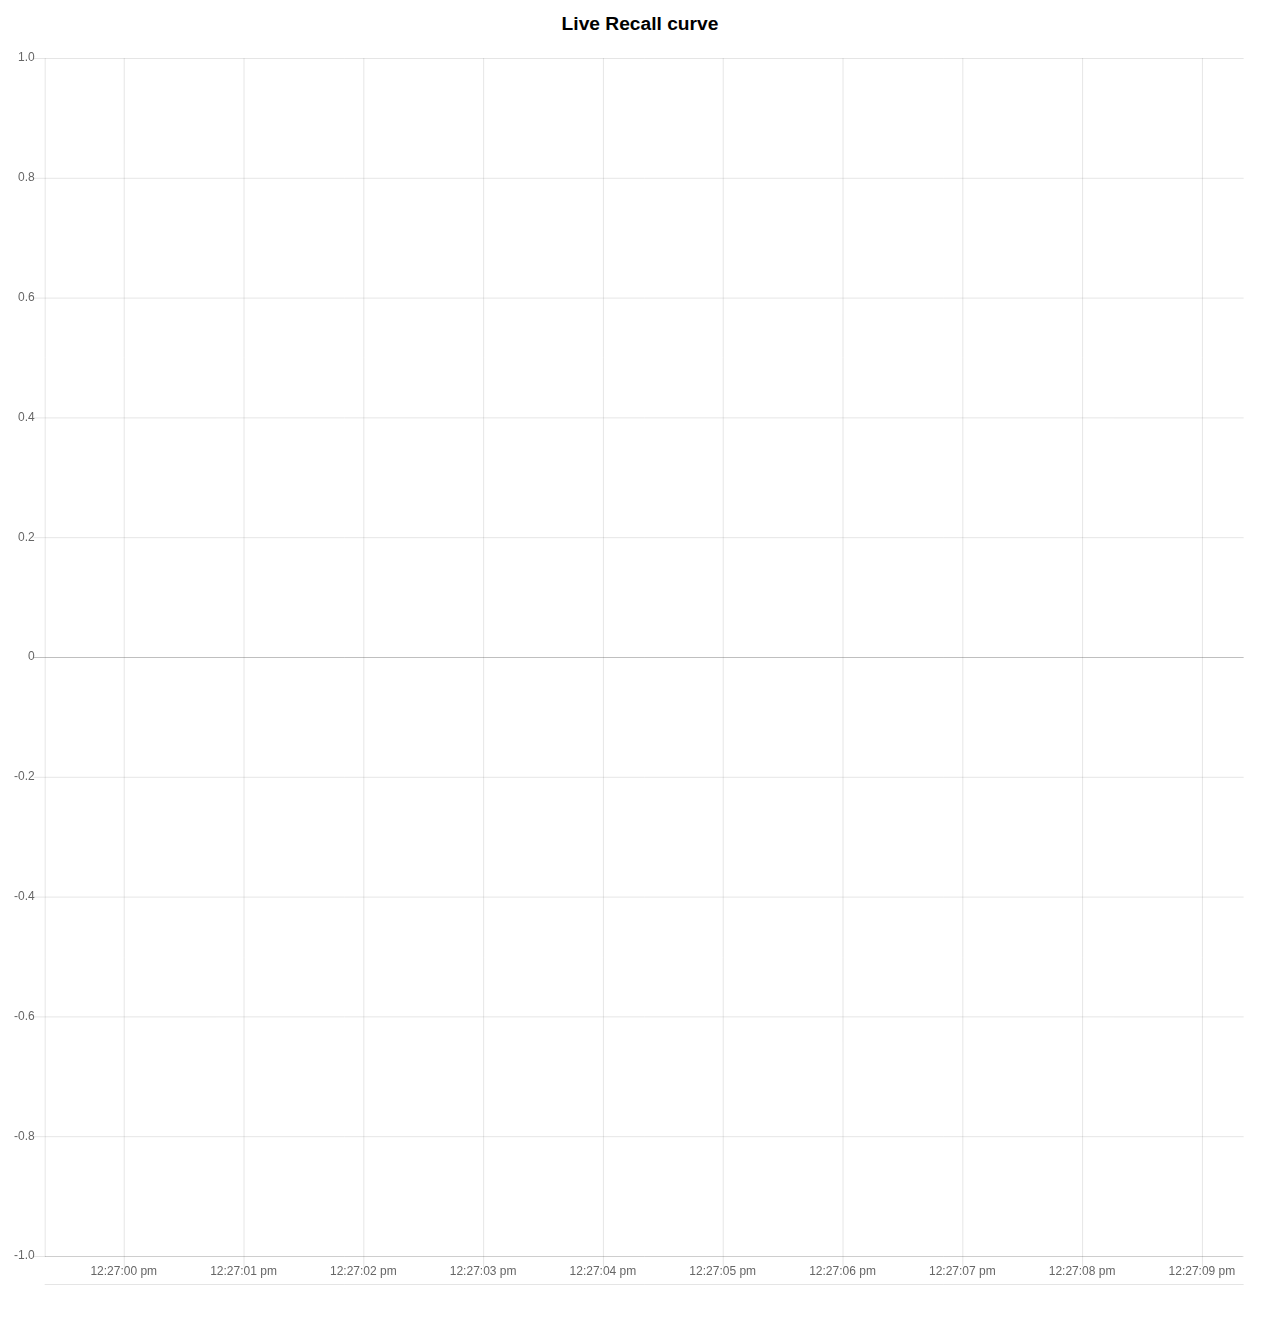
<file: dashboard/chart.html>
<!DOCTYPE html>
<html>
<head>




    <head>
        <title>Live Recall curve</title>
        <script type="text/javascript" src="moment.js"></script>
        <script type="text/javascript" src="Chart.js"></script>
        <script type="text/javascript" src="chartjs-plugin-streaming.js"></script>
        <!--<script src="liveScript1.js"></script>-->
        <link rel="stylesheet" type="text/css" href="style.css">
    </head>
<body>
<div>
    <h1>Live Recall curve</h1>
    <canvas id="myChart" width="400px" height="400px" maintainAspectRation="true"></canvas>

</div>


<script type="text/javascript" >

    let offset = 0;
    let strength = 12;

    // The function returns the recall value for a given curve
    function getRecall(offset, strength, day) {
        let recall = Math.exp(-(day - offset)/strength);
        //recall = Math.round(recall*100);
        recall = recall*100;
        return recall > 100 ? NaN : recall;
    }

    let days = ['0', '1', '2', '3', '4', '5', '6', '7',
        '8', '9', '10', '11', '12', '13', '14',
        '15', '16', '17', '18', '19', '20', '21',
        '22', '23', '24', '25', '26', '27', '28',
        '29', '30'];

    // '31', '32', '33', '34', '35'];


    function getRecallData(offset, strength, total_days){
        let rData = [];
        for(let i = 0; i < total_days; i++){
            rData.push(getRecall(offset,strength,i));
        }
        return rData;
    }

    let base_data = getRecallData(0, 12, days.length);

    var ctx = document.getElementById('myChart').getContext('2d');
    var chart = new Chart(ctx, {
        type: 'line',
        data: { },
        options: {
            scales: {

                xAxes: [
                    { type: 'realtime'},


                    {



                    realtime: {

                        onRefresh: function(chart) {

                            chart.data.datasets.forEach(function(dataset) {

                                dataset.data.push({

                                    x: Date.now(),

                                    y: Math.random()

                                });

                            });

                        }

                    }}]


            }

        }


    });
</script>

</body>
</html>
</file>
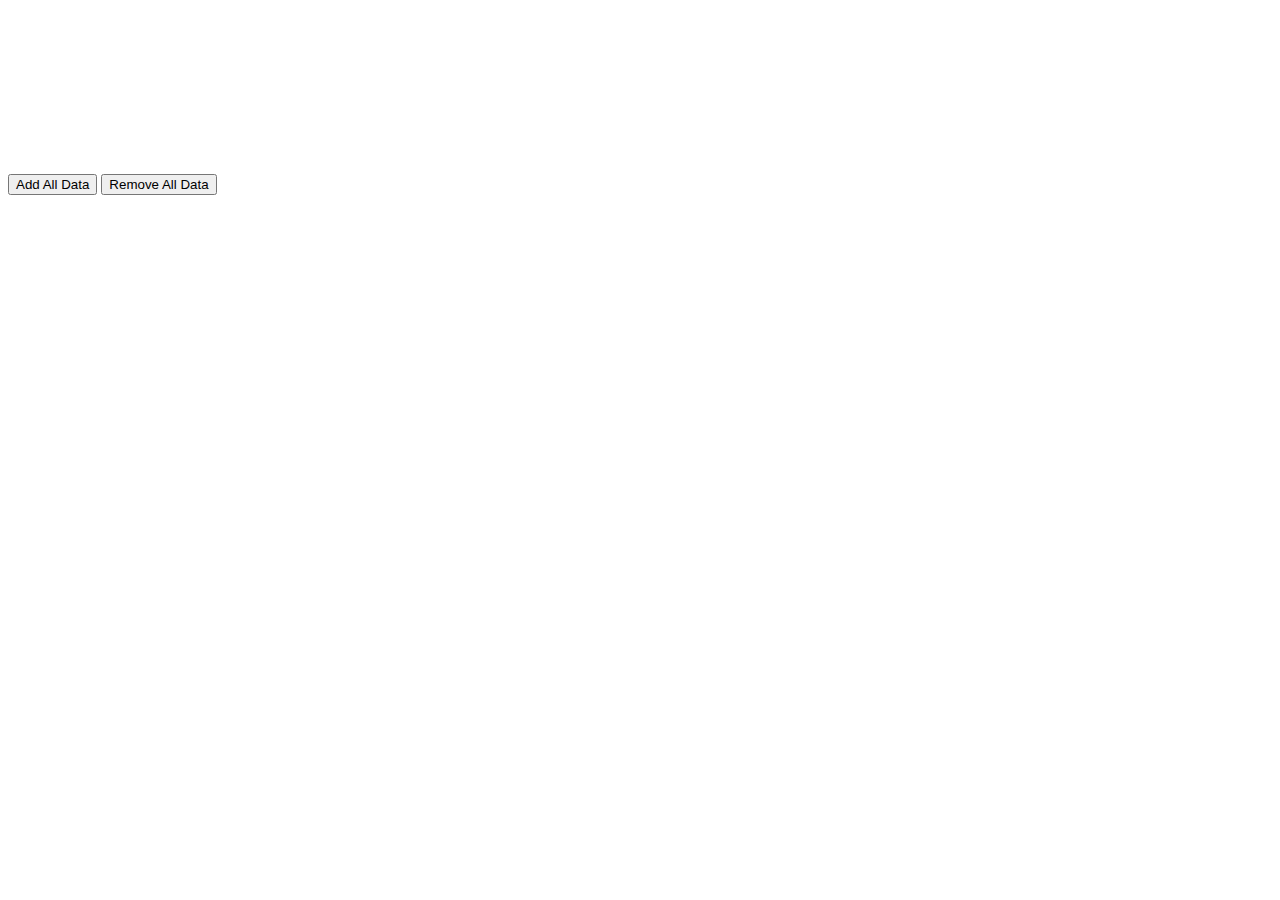
<file: resetDB/reset.html>
<html>
<head>
    <link rel="stylesheet" href="https://stackpath.bootstrapcdn.com/bootstrap/4.1.3/css/bootstrap.min.css" integrity="sha384-MCw98/SFnGE8fJT3GXwEOngsV7Zt27NXFoaoApmYm81iuXoPkFOJwJ8ERdknLPMO" crossorigin="anonymous">

    <title>Hello, world!</title>

</head>
<body>
<div>
    <canvas id="myChart"></canvas>
</div>
<div class="container">
    <p class="m-5 p-5">
        <button type="button" class="btn btn-success btn btn-rounded m-4 shadow" id="addData">Add All Data</button>
        <!--<button type="button" class="btn btn-info btn btn-rounded m-4 shadow"id="getAllData">Get All Data</button>-->
        <button type="button" class="btn btn-danger btn btn-rounded m-4 shadow"id="removeData">Remove All Data</button>
    </p>
</div>


<script src="resetScript.js"></script>
<!-- Optional JavaScript -->
<!-- jQuery first, then Popper.js, then Bootstrap JS -->
<script src="https://code.jquery.com/jquery-3.3.1.slim.min.js" integrity="sha384-q8i/X+965DzO0rT7abK41JStQIAqVgRVzpbzo5smXKp4YfRvH+8abtTE1Pi6jizo" crossorigin="anonymous"></script>
<script src="https://cdnjs.cloudflare.com/ajax/libs/popper.js/1.14.3/umd/popper.min.js" integrity="sha384-ZMP7rVo3mIykV+2+9J3UJ46jBk0WLaUAdn689aCwoqbBJiSnjAK/l8WvCWPIPm49" crossorigin="anonymous"></script>
<script src="https://stackpath.bootstrapcdn.com/bootstrap/4.1.3/js/bootstrap.min.js" integrity="sha384-ChfqqxuZUCnJSK3+MXmPNIyE6ZbWh2IMqE241rYiqJxyMiZ6OW/JmZQ5stwEULTy" crossorigin="anonymous"></script>
</body>
</html>
</file>
<file: dashboard/style.css>
body {
  font-family: Helvetica Neue, Arial, sans-serif;
  text-align: center;
}


h1 {
  font-weight: bold;
  font-size: 1.2em;
}

h2 {
  font-style: italic;
  font-size: 0.85em;
  color: #999;
}

a {
  margin-top: 50px;
  display: block;
  color: #3e95cd;
}
</file>
